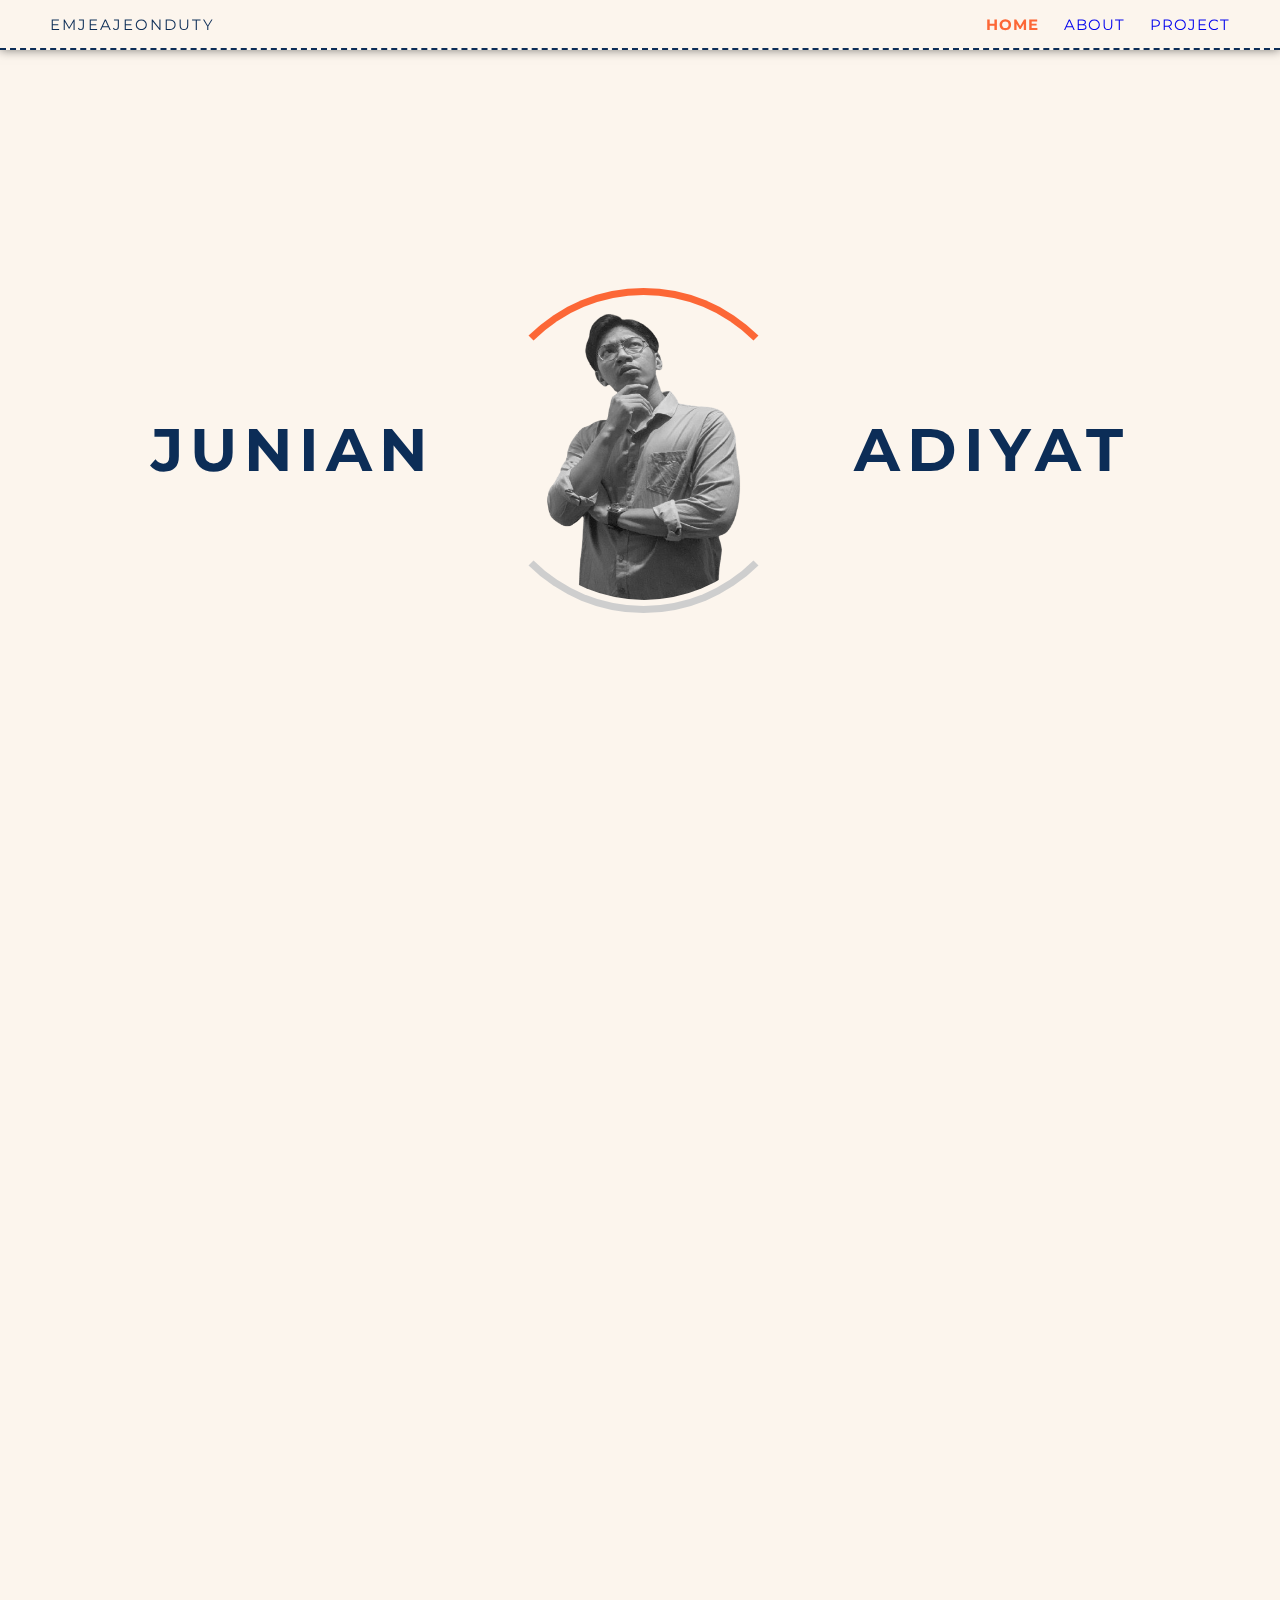
<file: index.html>
<!DOCTYPE html>
<html lang="en">
<head>
    <meta charset="UTF-8">
    <meta name="viewport" content="width=device-width, initial-scale=1.0">
    <title>Emjeaje's Portfolio</title>

    <link href="https://fonts.googleapis.com/css2?family=Montserrat:ital,wght@0,100..900;1,100..900&display=swap" rel="stylesheet">
    <link rel="stylesheet" href="https://cdnjs.cloudflare.com/ajax/libs/font-awesome/6.5.1/css/all.min.css">

    <link rel="stylesheet" href="Css/reset.css">
    <link rel="stylesheet" href="Css/index.css">
    <link rel="stylesheet" href="Css/index-breakpoints.css">
    <link rel="stylesheet" href="Css/index-animation.css">
</head>
<body>
    <nav>
        <div class="container">
            <h1>
                EMJEAJEONDUTY
            </h1>
            <ul>
                <li><a href="#home" class="active">HOME</a></li>
                <li><a href="#about"class="">ABOUT</a></li>
                <li><a href="#project" class="">PROJECT</a></li>
            </ul>
            <div class="nav-burger">
                <input type="checkbox">
                <span></span>
                <span></span>
                <span></span>
            </div>
        </div>
    </nav>
    <main>
        <section id="blockpage">
            <div class="container">
                <p>Your device is not support. Thank You!</p>
                <p>-emjeajeonduty-</p>
            </div>
        </section>
        <!-- HOME -->
        <section id="home">
            <div class="container">
                <h1>JUNIAN</h1>
                <div class="hImage">    
                    <div class="loadImage"></div>
                    <div class="borderImage">
                        <img src="Assets/img-hitam.png" alt="" class="active">
                    </div>
                </div>
                <h1>ADIYAT</h1>
            </div>
        </section>
        <!-- ABOUT -->
        <section id="about">
            <div class="container">
                <div class="aKiri">
                <h1>ABOUT ME</h1>
            </div>
            <div class="aKanan">
                <h1>Hello Everyone! I'm</h1>
                <h2>Junian Adiyat.</h2>
                <p>I'm Freelancer from Indonesia.</p>
                <p>I'm Informatics Engineer graduate has an interest in programming, designing, and quality assurance. Has participated in QA training to conduct manual and automation testing and UI/UX training. Interested in Quality Assurance, Frontend Dev, Graphic Design, UI/UX Design.</p>
                <p>Nice to meet you!</p>
                <div class="btnContact">    
                    <a href="mailto: emjeajeonduty@gmail.com" class="btn_email" title="Gmail" target="_blank" ><i class="fa-regular fa-envelope"></i></a>
                    <a href="https://github.com/emjeajeonduty" class="btn_github" title="Github" target="_blank" ><i class="fa-brands fa-github"></i></a>
                    <a href="https://www.linkedin.com/in/emjeajeonduty/" class="btn_linkedin" title="LinkedIn" target="_blank" ><i class="fa-brands fa-linkedin"></i></a>
                    <a href="https://www.instagram.com/emjeajeonduty" class="btn_ig" title="Instagram" target="_blank"><i class="fa-brands fa-instagram"></i></a>
                    <a href="https://api.whatsapp.com/send/?phone=6285967179885&text&type=phone_number&app_absent=0" class="btn_wa" title="Whatsapp" target="_blank"><i class="fa-brands fa-whatsapp"></i></a>
                    <a href="Html/certificates.html" class="btn_certificate" title="Certificates"><i class="fa-solid fa-paperclip"></i></a>
                 </div>
            </div>
        </section>
        <!-- PROJECT -->
        <section id="project">
            <div class="container">
                <p class="title">MY PROJECT</p>
                <div class="pmenu">
                    <a href="Html/qa_page.html" class="pm_card p_QA" title="QA Project">
                        <img src="Assets/QA.png" alt="">
                        <p>QA</p>
                    </a>
                    <a href="Html/uiux_page.html" class="pm_card p_UIUX" title="UIUX Project">
                        <img src="Assets/UIUX.png" alt="">
                        <p>UI/UX</p>
                    </a>
                </div>
            </div>
        </section>
        <!-- <section id="test"></section> -->
    </main>

    <script src="Js/index.js"></script>
</body>
</html>
</file>
<file: Css/index.css>
/* colorset:
        #CECECE - lightgrey
        #FCF5ED - cream
        #FC6736 - orange
        #0C2D57 - navy
*/

*{
    scroll-behavior: smooth;
}

body{
    overflow-x: hidden;
    overflow-y: hidden;

    color: #0C2D57;
    background-color: #FCF5ED;
    font-family: 'Montserrat';
    font-size: 15px;
}

nav{
    display: grid;
    justify-items: center;
}
nav .container{
    position: fixed;
    display: grid;
    justify-content: center;
    align-content: center;
    grid-template-columns: repeat(2,1fr);
    height: 50px;
    width: 100%;
    /* margin-top: 25px; */
    padding: 20px 50px;
    z-index: 99999;
    box-sizing: border-box;
    
    /* border-top: 2px dashed #0C2D57; */
    border-bottom: 2px dashed #0C2D57;
    background-color: #FCF5ED;
    box-shadow: 0px 0px 10px rgba(0, 0, 0, 0.5);
}
nav .container h1{
    letter-spacing: 2px;
}
nav .container ul{
    display: none;
    justify-content: end;
    gap: 25px;
}
nav .container ul li a{
    letter-spacing: 1px;
    text-decoration: none;

    transition: all 0.3s;
}
nav .container .nav-burger {
    display: none;
    flex-direction: column;
    justify-content: space-between;
    align-items: end;
    height: 15px;
    width: 100%;
}
nav .container .nav-burger input {
    position: absolute;
    top: 5px;
    right: 43px;
    height: 25px;
    width: 25px;
    z-index: 1;

    opacity: 0%;
}
nav .container .nav-burger span {
    width: 20px;
    height: 2px;

    background-color: #0C2D57;
    border-radius: 19px;

    transition: all 1s;
}

#blockpage{
    display: none;
}


#home, #about, #project,#test{
    height: 100vh;
    width: 100vw;
}
/* ---------- */
/* HOME */
/* ---------- */
#home{
    display: flex;
    justify-content: center;
    align-items: center;
    box-sizing: border-box;
}

#home .container{
    justify-items: center;
}

#home h1{
    font-size: 4em;
    font-weight: bold;
    letter-spacing: 7px;
}

#home .hImage{
    position: relative;
    display: grid;
    justify-content: center;
    justify-items: center;
    align-items: center;
    
    width: 400px;
    height: 400px;
    margin: 0px 10px;
    box-sizing: border-box;
    
}

#home .hImage .loadImage {
    position: relative;
    top: 38px;

    width: 325px;
    height: 325px;

    border: 7px solid transparent;
    border-top: 7px solid #FC6736;
    border-bottom: 7px solid #CECECE;
    border-radius: 50%;
    box-sizing: border-box;
    
    animation: spin 5s linear infinite;
    transition: all 1s;
}

#home .hImage .borderImage {
    position: relative;
    top: -275px;
    display: grid;
    align-items: center;
    justify-content: center;
    width: 300px;
    height: 300px;
    overflow: hidden;

    border-radius: 50%;
}

#home .hImage .borderImage img {
    position: relative;
    top: 10px;
    width: 0px;
    height: 0px;

    transform: rotate(-180deg);
    transition: all 1s;
}

/* ---------- */
/* ABOUT */
/* ---------- */
#about{
    display: flex;
    justify-content: center;
    box-sizing: border-box;
}

#about .container{
    display: grid;
    grid-template-columns: 20% auto;
    width: 100%;
    padding: 0px 50px;
}

#about .container .aKiri{
    display: grid;
    justify-content: end;
    align-items: center;
    overflow-x: hidden;

    /* border: 1px solid black; */
}

#about .container .aKiri h1{
    position: relative;
    right: -500px;
    padding: 50px 50px 50px 0px;
    
    font-size: 5em;
    writing-mode: vertical-rl;
    border-right: 5px solid #CECECE;

    transition: all 1s;
}

#about .container .aKanan{
    display: grid;
    align-content: center;
    align-items: center;
    padding: 0px 50px;
    overflow: hidden;
    letter-spacing: 2px;
}

#about .container .aKanan h1,
#about .container .aKanan h2{
    margin-bottom: 20px;
}

#about .container .aKanan h1{
    position: relative;
    left: -2000px;
    
    color: #FC6736;
    font-weight: bold;
    font-size: 2em;

    transition: all 1s;
}

#about .container .aKanan h2{
    position: relative;
    left: -1000px;

    color: #0C2D57;
    font-size: 5em;
    font-weight: bold;
    letter-spacing: 10px;

    transition: all 1s;
}

#about .container .aKanan p{
    position: relative;
    left: -2000px;

    color: #0C2D57;
    font-size: 1em;
    line-height: 25px;
    text-align: justify;

    transition: all 1s;
}

#about .container .aKanan .btnContact{
    position: relative;
    left: -1000px;
    margin-top: 35px;

    transition: all 1s;
}

#about .container .aKanan .btnContact a{
    margin-right: 10px;

    color: #0C2D57;
    font-size: 1.5em;

    transition: all 0.3s;
}

/* ---------- */
/* PROJECT */
/* ---------- */
#project{
    display: flex;
    justify-content: center;
}
#project .container{
    display: grid;
    grid-gap: 25px;
    align-content: center;
    width: 100%;
    padding: 0px 70px 0px 50px;
}
#project .container .title{
    text-align: center;
    font-weight: bold;
    font-size: 3em;
    letter-spacing: 5px;
    box-sizing: border-box;

    opacity: 0;
    transition: all 3s;
}
#project .container .pmenu{
    display: grid;
    grid-template-columns: repeat(auto-fit, minmax(200px,205px));
    justify-content: center;
    gap: 20px;
    width: 100%;
    padding: 5px 0px;
    overflow: hidden;
    box-sizing: border-box;
}
#project .container .pm_card{
    display: flex;
    flex-direction: column;
    align-items: center;
    width: 200px;
    height: 300px;
    overflow: hidden;
    box-sizing: border-box;

    text-decoration: none;
    color: #0C2D57;
    box-shadow: 0px 0px 5px rgba(0, 0, 0, 0.5);
    border: 5px solid #FC6736;
    border-radius: 15px;
}
#project .container .pmenu a:nth-child(odd){
    position: relative;
    top: -500px;

    transition: all 1s;
}
#project .container .pmenu a:nth-child(even){
    position: relative;
    top: 500px;

    transition: all 1s;
}
#project .container .p_UIUX{
    pointer-events: none;
    opacity: 0.1;
}
#project .container .pmenu .pm_card img{
    width: 200px;
    height: 175px;
    margin-top: 25px;
    z-index: -1;

    /* border: 1px solid blue; */
}
#project .container .pmenu .pm_card p{
    font-size: 2em;
    letter-spacing: 3px;
    z-index: -1;
}

/* ---------- */
/* CONTACT */
/* ---------- */
/* #contact{
    display: grid;
    align-content: center;
}

#contact .container{
    display: grid;
    grid-gap: 20px;
    
    font-family: 'montserrat';
    letter-spacing: 1px;
    box-sizing: border-box;
}
#contact .container .cKiri{
    align-content: center;
    height: 100%;
}
#contact .container .cKiri h1{
    color: #FC6736;
    font-size: 2em;
    font-weight: bold;
    margin-bottom: 10px;
}
#contact .container .cKiri p{
    text-align: justify;
    color: #0C2D57;
    font-size: 1em;
    line-height: 25px;
}
#contact .container .cKanan{
    align-content: center;
    height: 100%;
    width: fit-content;
    margin-right: 20px;
}
#contact .container .cKanan form{
    display: flex;
    flex-direction: column;
    justify-content: center;
    width: 400px;
    height: 500px;
    padding: 25px 0px;
    
    background-color: rgba(206, 206, 206, 0.5);
    border-radius: 15px;
}

#contact .container .cKanan form .cForm{
    display: grid;
    padding: 0px 50px;
    margin-bottom: 10px;
}

#contact .container .cKanan form .cForm input{
    height: 25px;
    padding: 5px 10px;
    z-index: 1;
    
    color: #0C2D57;
    background-color: transparent;
    border: 1px solid transparent;
    border-bottom: 1px solid #0C2D57;
    letter-spacing: 1px;
}

#contact .container .cKanan form .cForm p{
    position: relative;
    left: 10px;
    top: -24px;

    z-index: 0;

    font-size: 0.7em;
    letter-spacing: 1px;

    transition: all 0.5s;
}

#contact .container .cKanan form .cForm select{
    height: 40px;
    padding: 5px 5px;
    z-index: 1;
    
    color: #0C2D57;
    font-size: 0.8em;
    background-color: transparent;
    border: 1px solid transparent;
    border-bottom: 1px solid #0C2D57;
    letter-spacing: 1px;

    transition: all 0.5s;
}

#contact .container .cKanan form .cForm:nth-child(3) p{
    position: relative;
    left: 10px;
    top: -24px;
    z-index: 0;

    font-size: 0.7em;
    letter-spacing: 1px;

    transition: all 0.5s;
}

#contact .container .cKanan form .cForm textarea{
    margin-top: 20px;
    padding: 5px 10px;
    z-index: 1;
    
    color: #0C2D57;
    background-color: transparent;
    border: 1px dashed #0C2D57;
    resize: none;
    letter-spacing: 1px;
    border-radius: 5px;

    transition: all 0.1s;
}
#contact .container .cKanan form .cForm:nth-child(4) p{
    position: relative;
    text-align: center;
    left: 0px;
    top: -100px;

    z-index: 0;

    font-size: 0.7em;
    letter-spacing: 1px;

    transition: all 0.5s;
}
#contact .container .cKanan form .cForm:nth-child(5){
    display: flex;
    justify-content: right;
}
#contact .container .cKanan form .cForm input[type='button']{
    height: fit-content;
    width: fit-content;
    padding: 10px 15px;
    margin-bottom: 0px;
    box-sizing: border-box;

    font-size: 0.7em;
    border: 1px solid #0C2D57;
    border-radius: 5px;

    transition: all 0.5s;
} */
</file>
<file: Css/index-breakpoints.css>
/* colorset:
        #CECECE - lightgrey
        #FCF5ED - cream
        #FC6736 - orange
        #0C2D57 - navy
*/

/* Small devices (phones, 600px and down) */
@media only screen and (max-width: 767px) {    
    nav,#home,#about,#project{
        display: none;
    }
    /* nav .container {
        padding: 20px 50px;
    } */
    /* nav .container ul {
        position: absolute;
        top: 42px;
        right: 50px;
        display: flex;
        flex-direction: column;
        justify-content: center;
        align-items: flex-start;
        height: 0px;
        width: 100px;
        padding: 0px 10px;
        overflow: hidden;

        background-color: #CECECE;
        border-radius: 0px 0px 10px 10px;

        transition: all 1s;
    } */
    /* nav .container ul.toggle {
        height: 150px;
        transition: all 1s;
    } */
    /* nav .container ul li a:hover{
        color: #FCF5ED;
        
        transition: all 0.3s;
    } */
    /* nav .container .nav-burger {
        display: flex;
        z-index: 1;
    } */
    #blockpage{
        display: grid;
        width: 100vw;
        height: 100vh;
        justify-content: center;
        align-content: center;
    }
    #blockpage .container{
        display: grid;
    }
    #blockpage .container p:first-child{
        font-size: 1.3em;
    }
    #blockpage .container p:last-child{
        margin-top: 5px;
        justify-self: center;

        color: #FC6736;
        font-size: 0.9em;
        font-style: italic;
    }
}
/* Medium devices (landscape tablets, 768px and up) */
@media only screen and (min-width: 768px) {
    nav .container ul {
        display: flex;
    }

    /* #contact .container{
    display: grid;
    grid-template-columns: 40% auto;
    grid-template-areas: 'kr1 kn1';
    justify-content: center;
    padding: 0px 50px;
    }
    #contact .container .cKiri{
        position: relative;
        left: -1000px;
        grid-area: 'kr1';

        transition: all 1s;
    }
    #contact .container .cKanan{
        position: relative;
        left: 1000px;
        grid-area: 'kn1';

        transition: all 1s;
    } */
}

/* Large devices (laptops/desktops, 992px and up) */
@media only screen and (min-width: 992px) {
    body{
        background-color: #FCF5ED;
    }
    #home .container{
        display: flex;
        align-items: center;
        padding: 0px;
    }
}
</file>
<file: Css/index-animation.css>
/* colorset:
        #CECECE - lightgrey
        #FCF5ED - cream
        #FC6736 - orange
        #0C2D57 - navy
*/

nav .container ul li a:visited{
    color:#0C2D57;
}
nav .container ul li a:hover{
    color: #CECECE;
    
    transition: all 0.3s;
}
nav .container ul li a.active{
    color: #FC6736;
    font-weight: bold;
}

#home .hImage .borderImage img.active{
    width: 200px;
    height: 300px;

    transform: rotate(0deg);
    transition: all 1s;
}

#about .container .aKiri h1.active{
    right: 0px;

    transition: all 1s;
}
#about .container .aKanan h1.active{
    left: 0px;

    transition: all 1s;
}
#about .container .aKanan h2.active{
    left: 0px;

    transition: all 1.3s;
}
#about .container .aKanan p.active{
    left: 0px;

    transition: all 1.6s;
}
#about .container .aKanan .btnContact.active{
    left: 0px;

    transition: all 1.9s;
}
#about .container .aKanan .btnContact .btn_email:hover{
    padding: 10px;

    background-color: #c90000;
    border-radius: 25%;
    color: white;
}
#about .container .aKanan .btnContact .btn_github:hover{
    padding: 10px;

    background-color: #0C2D57;
    border-radius: 25%;
    color: white;
}
#about .container .aKanan .btnContact .btn_linkedin:hover{
    padding: 10px;

    background-color: #4169e1;
    border-radius: 25%;
    color: white;
}
#about .container .aKanan .btnContact .btn_ig:hover{
    padding: 10px;

    background-color: #da00b5;
    border-radius: 25%;
    color: white;
}
#about .container .aKanan .btnContact .btn_wa:hover{
    padding: 10px;

    background-color: #007c00;
    border-radius: 25%;
    color: white;
}
#about .container .aKanan .btnContact .btn_certificate:hover{
    padding: 10px;

    background-color: #FC6736;
    border-radius: 25%;
    color: white;
}
#project .container .pm_card:hover{
    box-shadow: inset 0px 0px 20px rgba(0, 0, 0, 0.3);
    border: 5px dashed #0C2D57;
    color: #FC6736;
    font-weight: bold;
    transition: all 0.5s;
}
#project .container .title.active{
    /* font-size: 3em; */
    opacity: 1;
}
#project .container .pmenu a:nth-child(odd).active{
    top: 0px;
}
#project .container .pmenu a:nth-child(even).active{
    top: 0px;
}

/* -------------------- */
/* KEYFRAMES */
/* -------------------- */
@keyframes spin {
    0% { transform: rotate(0deg); }
    100% { transform: rotate(360deg); }
  }
</file>
